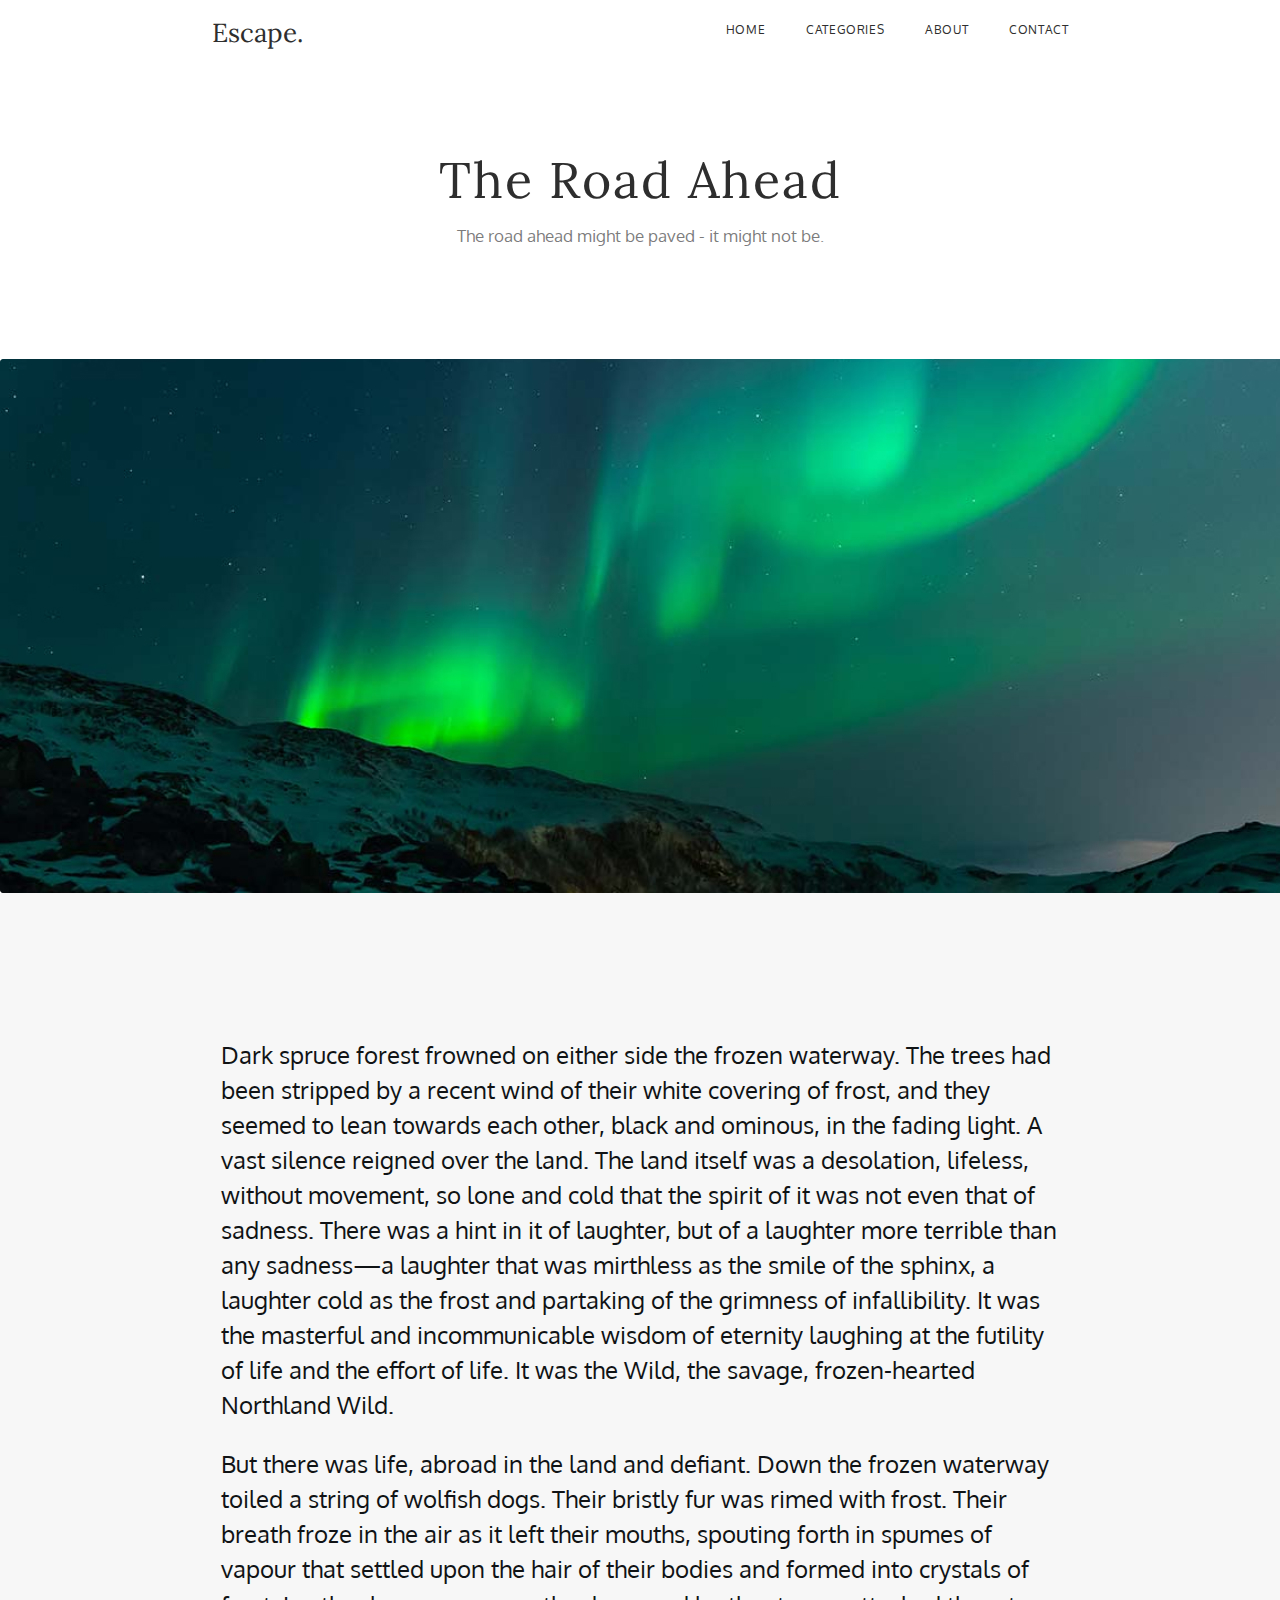
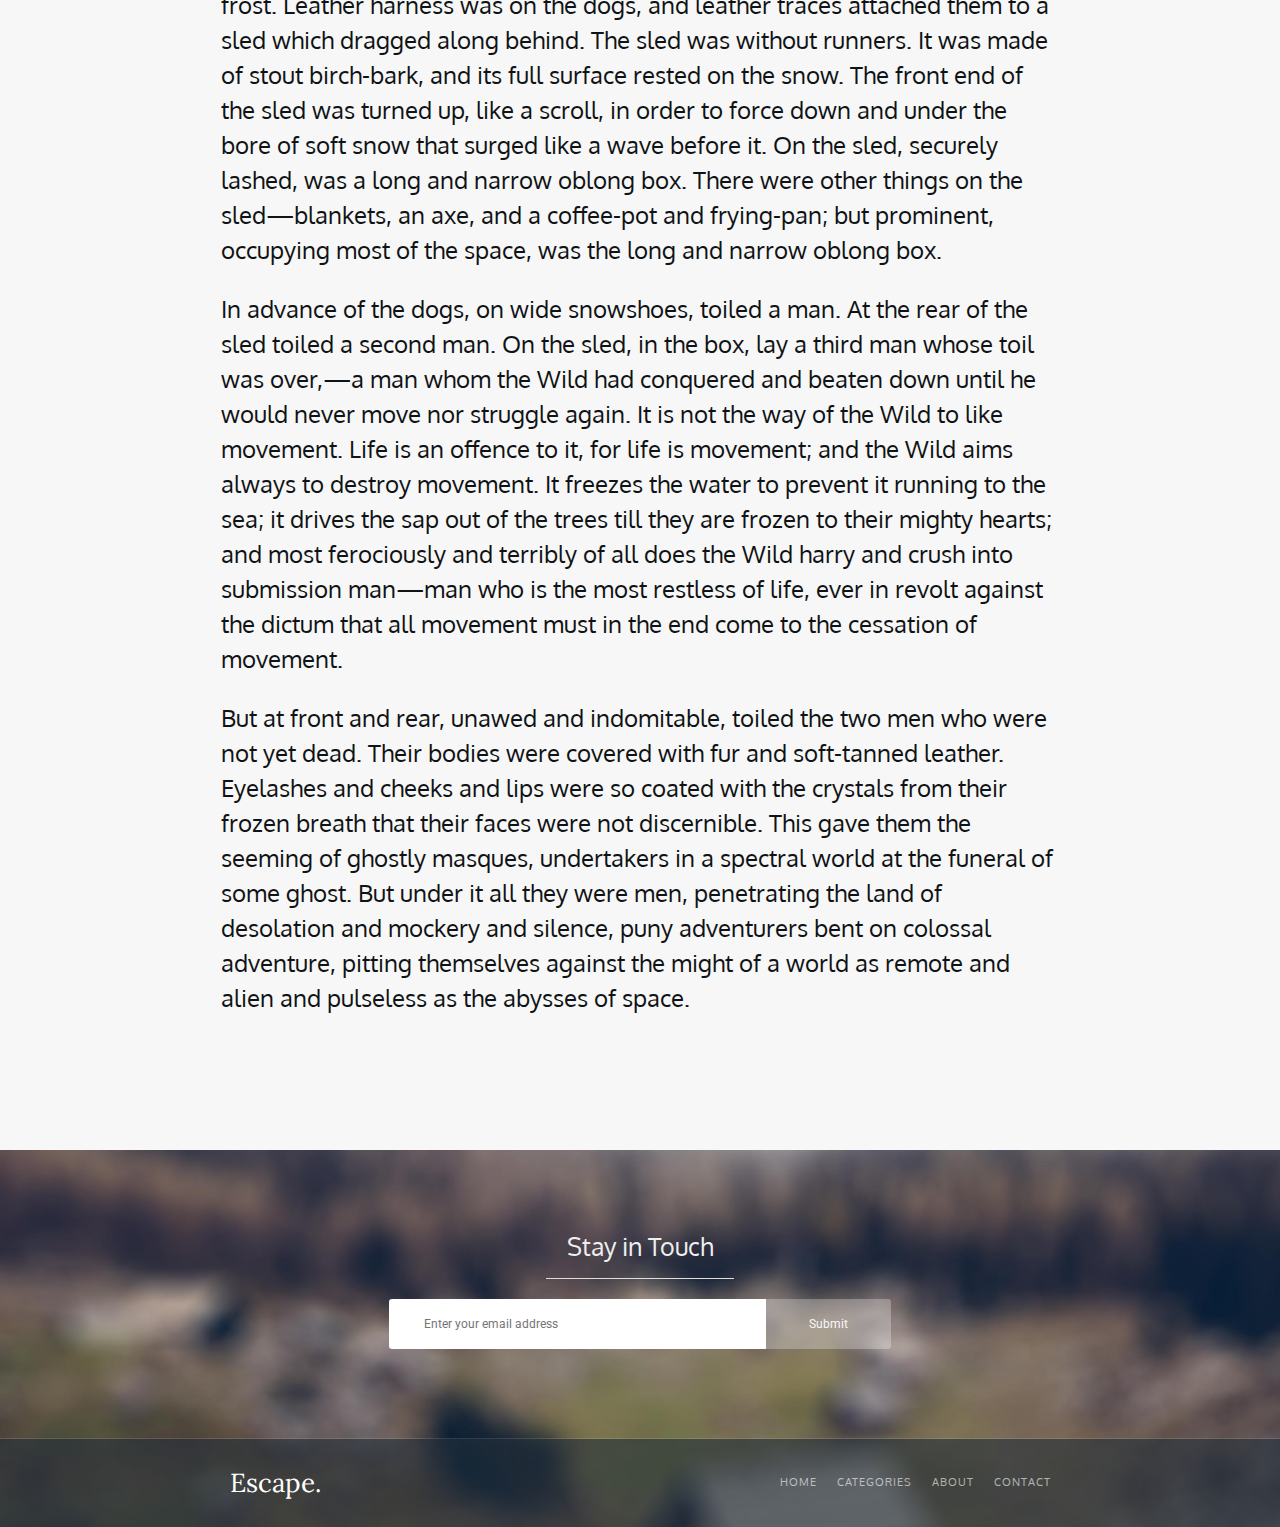
<file: pages/post.html>
<!DOCTYPE html>
<html lang="en">
  <head>
    <meta charset="UTF-8">
    <title>The Road Ahead</title>
    <link href="../static/css/road.css" rel="stylesheet">
    <link href="https://fonts.googleapis.com/css2?family=Lora&display=swap" rel="stylesheet">
    <link href="https://fonts.googleapis.com/css2?family=Oxygen&display=swap" rel="stylesheet">
    <link href="https://fonts.googleapis.com/css2?family=Roboto&display=swap" rel="stylesheet">
  </head>
  <body>
    <header class="heading">
      <span class="logo">Escape.</span>
      <nav class="heading__nav">
        <a class="nav__link" href="#">HOME</a>
        <a class="nav__link" href="#">CATEGORIES</a>
        <a class="nav__link" href="#">ABOUT</a>
        <a class="nav__link" href="#">CONTACT</a>
      </nav>
    </header>
    <section class="subheading">
      <h1 class="subheading__slogan">The Road Ahead</h1>
      <p class="subheading__description">The road ahead might be paved - it might not be.</p>
    </section>
    <section class="main">
      <img class="main__img" src="../static/images/road-ahead-big.jpg" alt="The Road Ahead">
      <div class="paragraphs">
        <p class="paragraphs__text">
          Dark spruce forest frowned on either side the frozen waterway. The trees
          had been stripped by a recent wind of their white covering of frost, and
          they seemed to lean towards each other, black and ominous, in the fading
          light. A vast silence reigned over the land. The land itself was a
          desolation, lifeless, without movement, so lone and cold that the spirit
          of it was not even that of sadness. There was a hint in it of laughter,
          but of a laughter more terrible than any sadness—a laughter that was
          mirthless as the smile of the sphinx, a laughter cold as the frost and
          partaking of the grimness of infallibility. It was the masterful and
          incommunicable wisdom of eternity laughing at the futility of life and
          the effort of life. It was the Wild, the savage, frozen-hearted
          Northland Wild.
        </p>
        <p class="paragraphs__text">
          But there was life, abroad in the land and defiant. Down the frozen
          waterway toiled a string of wolfish dogs. Their bristly fur was rimed
          with frost. Their breath froze in the air as it left their mouths,
          spouting forth in spumes of vapour that settled upon the hair of their
          bodies and formed into crystals of frost. Leather harness was on the
          dogs, and leather traces attached them to a sled which dragged along
          behind. The sled was without runners. It was made of stout birch-bark,
          and its full surface rested on the snow. The front end of the sled was
          turned up, like a scroll, in order to force down and under the bore of
          soft snow that surged like a wave before it. On the sled, securely
          lashed, was a long and narrow oblong box. There were other things on the
          sled—blankets, an axe, and a coffee-pot and frying-pan; but prominent,
          occupying most of the space, was the long and narrow oblong box.
        </p>
        <p class="paragraphs__text">
          In advance of the dogs, on wide snowshoes, toiled a man. At the rear of
          the sled toiled a second man. On the sled, in the box, lay a third man
          whose toil was over,—a man whom the Wild had conquered and beaten down
          until he would never move nor struggle again. It is not the way of the
          Wild to like movement. Life is an offence to it, for life is movement;
          and the Wild aims always to destroy movement. It freezes the water to
          prevent it running to the sea; it drives the sap out of the trees till
          they are frozen to their mighty hearts; and most ferociously and
          terribly of all does the Wild harry and crush into submission man—man
          who is the most restless of life, ever in revolt against the dictum that
          all movement must in the end come to the cessation of movement.
        </p>
        <p class="paragraphs__text">
          But at front and rear, unawed and indomitable, toiled the two men who
          were not yet dead. Their bodies were covered with fur and soft-tanned
          leather. Eyelashes and cheeks and lips were so coated with the crystals
          from their frozen breath that their faces were not discernible. This
          gave them the seeming of ghostly masques, undertakers in a spectral
          world at the funeral of some ghost. But under it all they were men,
          penetrating the land of desolation and mockery and silence, puny
          adventurers bent on colossal adventure, pitting themselves against the
          might of a world as remote and alien and pulseless as the abysses of
          space.
        </p>
      </div>
    </section>
    <div class="intouch-footer">
      <div class="intouch-footer__intouch">
        <h2 class="intouch__name">Stay in Touch</h2>
        <form class="intouch__application">
          <input class="application__email" type="text" name="email" required="required" placeholder="Enter your email address">
          <button class="application__submit" type="submit">Submit</button>
        </form>
      </div>
      <footer class="basement">
        <span class="logo basement__logo">Escape.</span>
        <nav class="basement__nav">
          <a class="basement-nav__link" href="#">HOME</a>
          <a class="basement-nav__link" href="#">CATEGORIES</a>
          <a class="basement-nav__link" href="#">ABOUT</a>
          <a class="basement-nav__link" href="#">CONTACT</a>
        </nav>
      </footer>
    </div>
  </body>
</html>
</file>
<file: static/css/road.css>
body
{
    margin: 0px;
}

.heading
{
    display: flex;
    justify-content: space-around;
    margin-top: 20px;
}

.logo
{
    font: 26px/1 'Lora';
    color: #2E2E2E;
}

.heading__nav
{
    display: flex;
    gap: 41px;
    flex-wrap: wrap;
}

.nav__link
{
    font: 12px/1.67 'Oxygen';
    letter-spacing: 0.6px;
    color: #2E2E2E;
    text-decoration: none;
}

.subheading
{
    display: flex;
    align-items: center;
    justify-content: center;
    flex-direction: column;
    margin-top: 109px;
    margin-bottom: 113px;
}

.subheading__slogan
{
    font: 50px/1.02 'Lora';
    letter-spacing: 2px;
    color: #2E2E2E;  
    margin-top: 0px;
    margin-bottom: 20px;
}

.subheading__description
{
    font: 17px/1.18 'Oxygen';
    color: rgba(46, 46, 46, 0.63);
    margin-top: 0px;
    margin-bottom: 0px;
}

.main
{
    background: #F7F7F7;
    padding-bottom: 135px;
}

.main__image
{
    border-radius: 3px;
    width: 100%;
    margin-bottom: 0;
}

.paragraphs
{
    margin-left: 17.3%;
    margin-right: 17.3%;
    display: flex;
    flex-direction: column;
    gap: 24px;
    margin-top: 140px;
}

.paragraphs__text
{
    font: 24px/1.46 'Oxygen';
    color: #101315;
    margin: 0px;
}

.intouch-footer
{
    background: url("../images/stay_in_touch.jpg");
    background-size: cover;
    padding-top: 81px;
}

.intouch__name
{
    font: 25px/1.2 'Oxygen';
    color: #EFEFEF;
    display: flex;
    justify-content: center;
    align-items: center;
    flex-direction: column;
    margin: 0px;
}

.intouch__name::after
{
    content: " ";
    display: block;
    height: 1px;
    background-color: #DEDEDE;
    width: 188px;
    margin-top: 17px;
    margin-bottom: 20px;
}

.intouch__application
{
    display: flex;
    justify-content: center;
    align-items: center;
}

.application__email
{
    border-radius: 3px 0px 0px 3px;
    border: none;
    font: 12px/1.17 'Roboto';
    color: #817F83;
    padding-top: 18px;
    padding-right: 35px;
    padding-bottom: 18px;
    padding-left: 35px;
    width: 24%;
}

.application__submit
{
    background: rgba(255, 255, 255, 0.28);
    border-radius: 0px 3px 3px 0px;
    border: none;
    font: 12px/1.17 'Roboto';
    color: #F8F8F8;
    padding: 18px 43px;
}

.intouch-footer__intouch::after
{
    content: " ";
    display: block;
    height: 1px;
    background: rgba(255, 255, 255, 0.12);
    width: 100%;
    margin-top: 89px;
}

.basement
{
    background: rgba(35, 47, 56, 0.6);
    display: flex;
    justify-content: space-around;
    padding: 31px 0px;
}

.basement__logo
{
    color: #FFF;
}

.basement__nav
{
    display: flex;
    gap: 20px;
    flex-wrap: wrap;
}

.basement-nav__link
{
    font: 11px/2.36 'Oxygen';
    letter-spacing: 1px;
    color: rgba(255, 255, 255, 0.6);
    text-decoration: none;
}
</file>
